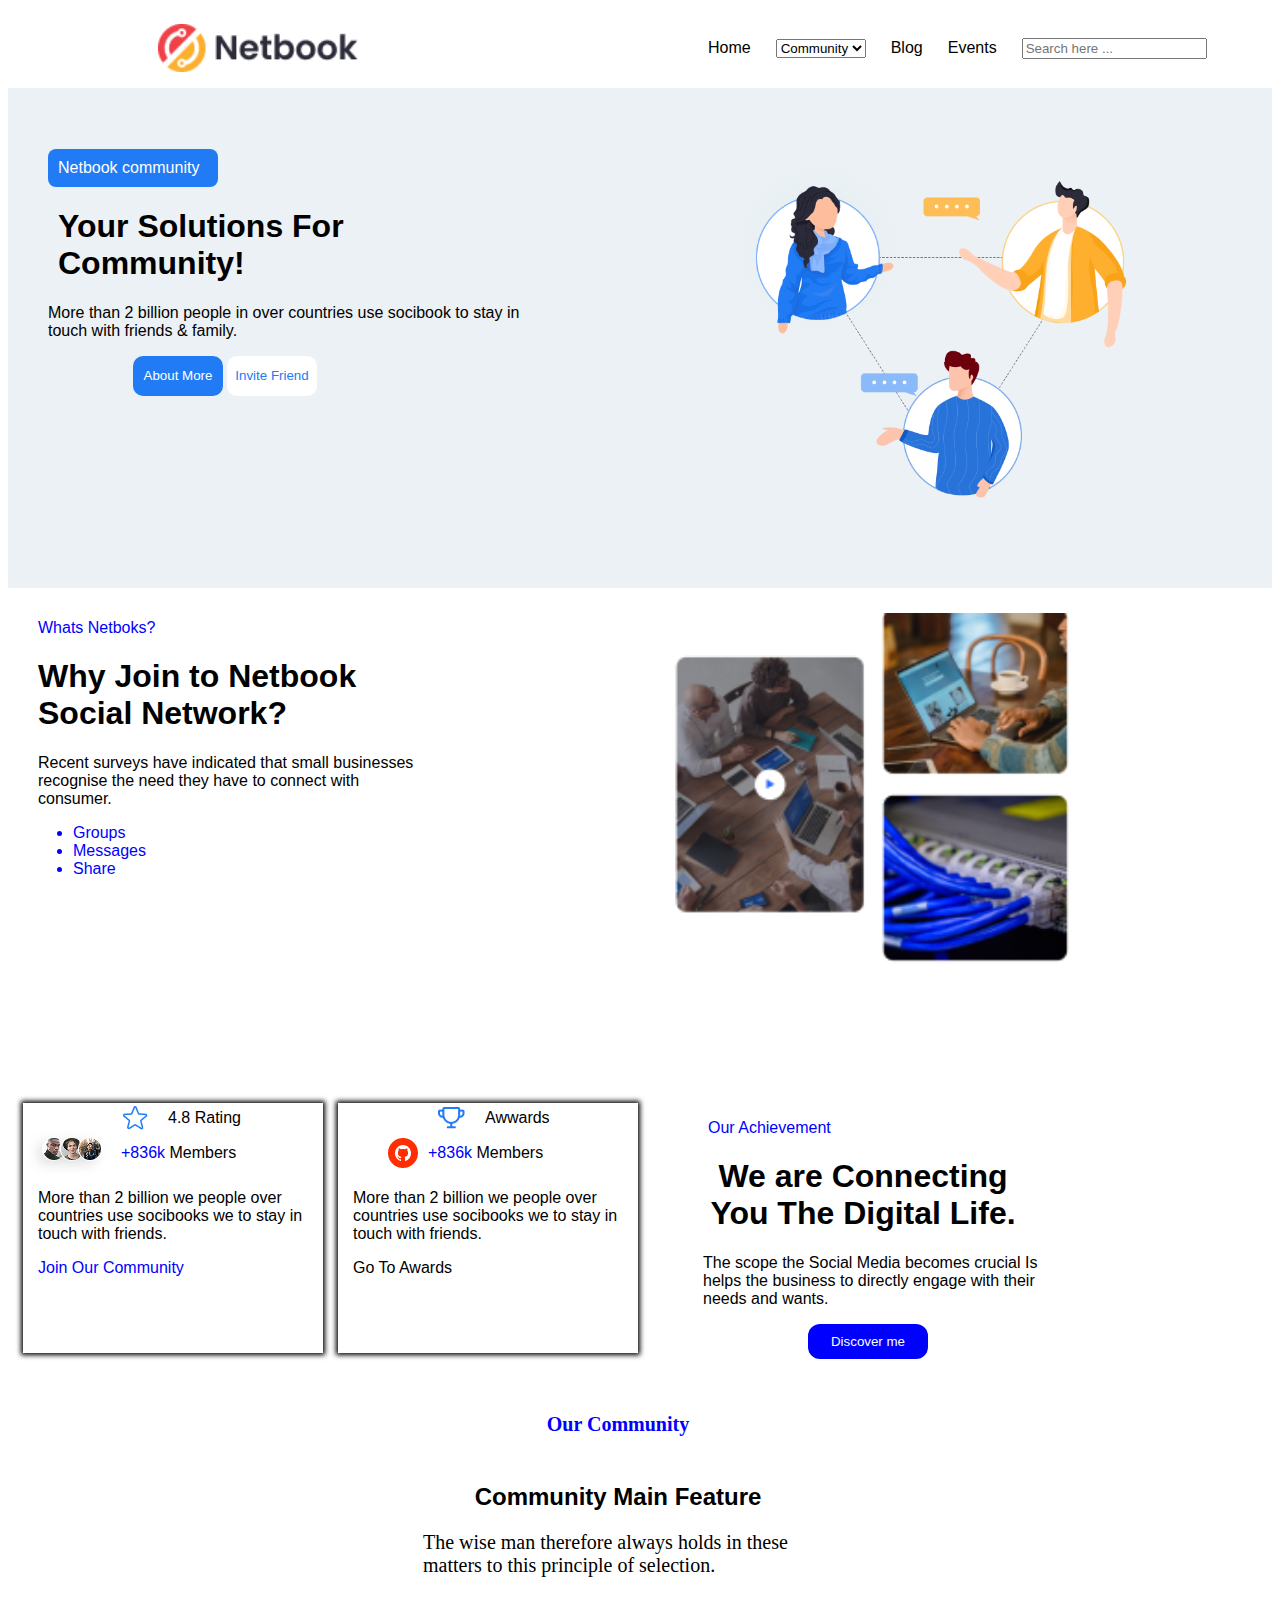
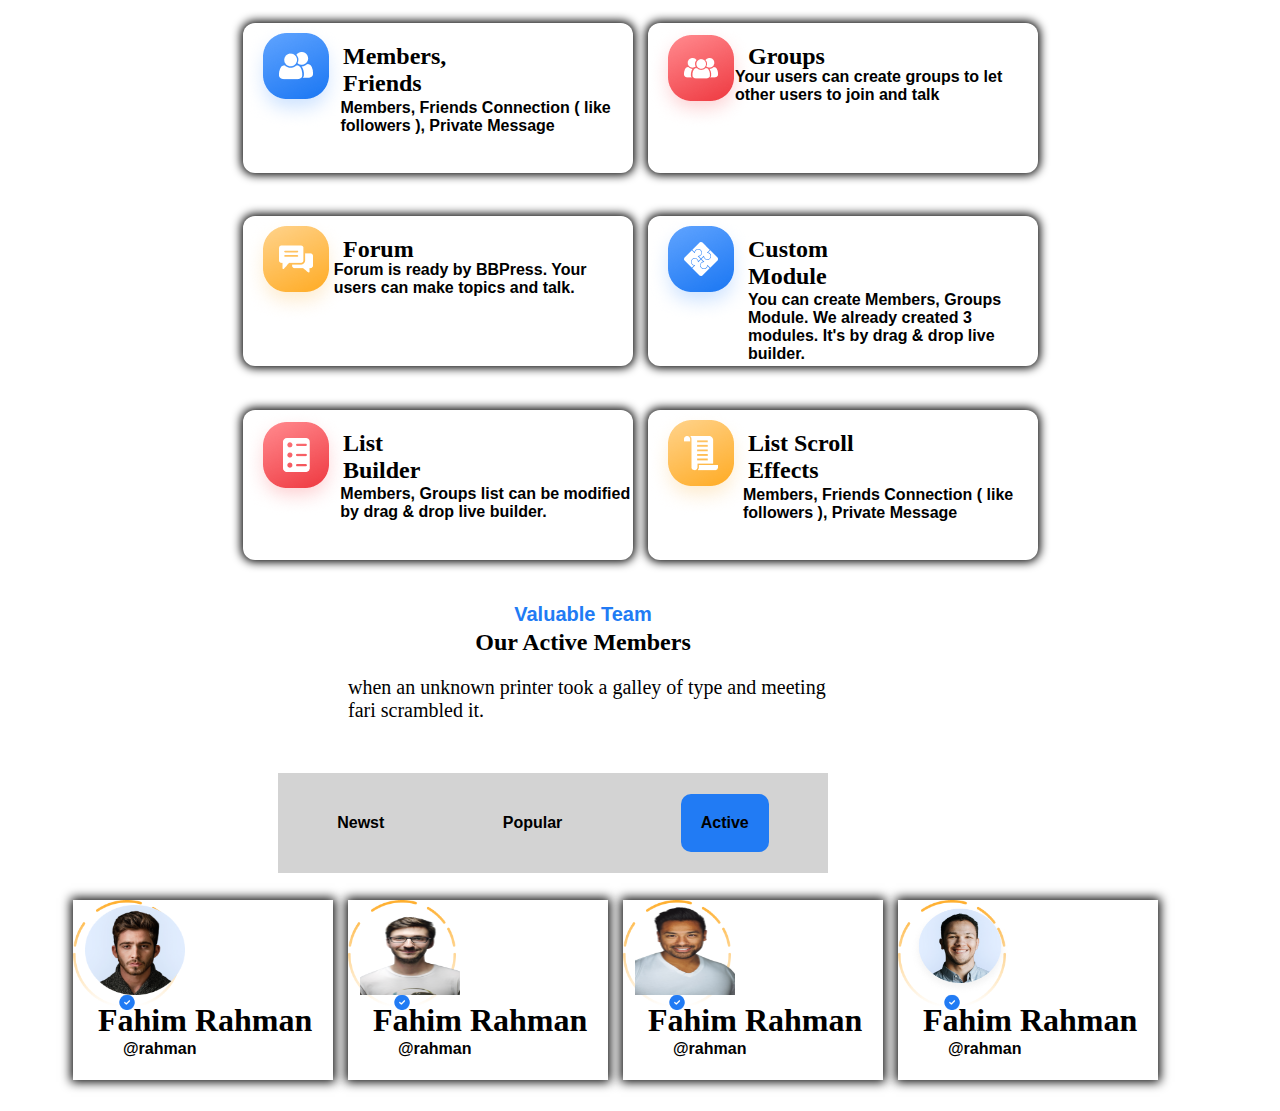
<file: index.html>
<!DOCTYPE html>
<html lang="en">

<head>
    <meta charset="UTF-8">
    <meta name="viewport" content="width=device-width, initial-scale=1.0">
    <title>Document</title>
    <link rel="stylesheet" href="./style.css">
</head>

<body>
    <div class="main">
        <div class="logo">
            <img src="./logo (13).png" alt="">
        </div>
        <div class="menu">
            <p>Home</p>
            <select name="" id="">
                <option value="">Community</option>
                <option value="">Community</option>
            </select>
            <p>Blog</p>
            <p>Events</p>
            <input type="search" name="" id="search" placeholder="Search here ...">
        </div>
    </div>
    <div class="start">
        <div class="solutions">
            <p class="header">Netbook community</p>
            <h1>Your Solutions For Community!</h1>
            <p>More than 2 billion people in over countries use socibook to stay in touch with friends & family.</p>
            <div class="buttons">
                <button class="b1">About More</button>
                <button class="b2">Invite Friend</button>
            </div>
        </div>
        <div class="connect">

        </div>
    </div>
    <div class="join">
        <div class="info">
            <p>Whats Netboks?</p>
            <h1>Why Join to Netbook Social Network?</h1>
            <p style="color: black;">Recent surveys have indicated that small businesses recognise the need they have to
                connect with
                consumer.</p>
            <li>Groups</li>
            <li>Messages</li>
            <li>Share</li>
        </div>
        <div class="images">

        </div>
    </div>
    <div class="rating-awards">
        <div class="rating-card">
            <div class="hed">
                <img src="./Star.png" alt=""> <span style="margin-left: 20px;font-family: 'popins',sans-serif;">4.8
                    Rating</span>
            </div>
            <div class="members">
                <img src="./people.png" alt="">
                <p style="margin-left: 5px; font-family: 'Popins',sans-serif;"><span style="color: blue;">+836k</span>
                    Members</p>
            </div>
            <div class="information1">
                <p>More than 2 billion we people over countries use socibooks we to stay in touch with friends.</p>
                <p style="color: blue;">Join Our Community</p>
            </div>
        </div>
        <div class="rating-card">
            <div class="hed">
                <img src="./Trophy.png" alt=""> <span style="margin-left: 20px;font-family: 'popins',sans-serif;">
                    Awwards</span>
            </div>
            <div class="members">
                <img src="./9d5441234848934573fb9d09c94d09b968f47f45.png" alt="" style="margin-left: 50px;">
                <p style="margin-left: 5px; font-family: 'Popins',sans-serif;"><span style="color: blue;">+836k</span>
                    Members</p>
            </div>
            <div class="information1">
                <p>More than 2 billion we people over countries use socibooks we to stay in touch with friends.</p>
                <p>Go To Awards</p>
            </div>
        </div>
        <div class="achievements">
            <p style="color: blue; margin-left: 20px;font-family: 'Popins',sans-serif;">Our Achievement</p>
            <h1>We are Connecting You The Digital Life.</h1>
            <p>The scope the Social Media becomes crucial Is helps the business to directly engage with their needs and
                wants.</p>
            <button>Discover me</button>
        </div>
    </div>
    <div class="community">
        <div class="des">
            <h6>Our Community</h6>
            <h2 style="text-align: center;">Community Main Feature</h2>
            <p>The wise man therefore always holds in these matters to this principle of selection.</p>
            <p></p>
        </div>
        <div class="cards">
            <div class="c1">
                <div class="iconic">
                    <img src="./Icon (25).png" alt="">

                </div>
                <h2>Members, Friends</h2><br>
                <div class="para">
                    <p>Members, Friends Connection ( like followers ), Private Message</p>
                </div>
                <!-- <p>Members, Friends Connection ( like followers ), Private Message</p> -->
            </div>
            <div class="c1">
                <div class="iconic">
                    <img src="./Icon (26).png" alt="">

                </div>
                <h2>Groups</h2><br>
                <div class="para">
                    <p style="margin-left: 25px;margin-top: -15px;">Your users can create groups to let other users to
                        join and talk</p>
                </div>
                <!-- <p>Members, Friends Connection ( like followers ), Private Message</p> -->
            </div>
            <div class="c1">
                <div class="iconic">
                    <img src="./Icon (27).png" alt="">

                </div>
                <h2>Forum</h2><br>
                <div class="para">
                    <p style="margin-left: 35px;margin-top: -15px;">Forum is ready by BBPress. Your users can make
                        topics and talk.</p>
                </div>
                <!-- <p>Members, Friends Connection ( like followers ), Private Message</p> -->
            </div>
            <div class="c1">
                <div class="iconic">
                    <img src="./Icon (28).png" alt="">

                </div>
                <h2>Custom Module</h2><br>
                <div class="para">
                    <p style="margin-left: 35px;margin-top: 15px;">You can create Members, Groups Module. We already
                        created 3 modules. It's by drag & drop live builder.</p>
                </div>
                <!-- <p>Members, Friends Connection ( like followers ), Private Message</p> -->
            </div>
            <div class="c1">
                <div class="iconic">
                    <img src="./Icon (30).png" alt="">

                </div>
                <h2>List Builder</h2><br>
                <div class="para">
                    <p style="margin-left: 35px;margin-top: 15px;">Members, Groups list can be modified by drag & drop
                        live builder.</p>
                </div>
                <!-- <p>Members, Friends Connection ( like followers ), Private Message</p> -->
            </div>
            <div class="c1">
                <div class="iconic">
                    <img src="./Icon (29).png" alt="">

                </div>
                <h2>List Scroll Effects</h2><br>
                <div class="para">
                    <p>Members, Friends Connection ( like followers ), Private Message</p>
                </div>
                <!-- <p>Members, Friends Connection ( like followers ), Private Message</p> -->
            </div>
        </div>
    </div>
    <div class="team">
        <div class="describe">
            <h5 style="color:rgba(33, 123, 244, 1); ;">Valuable Team</h5>
            <h2>Our Active Members</h2>
            <p>when an unknown printer took a galley of type and meeting fari scrambled it.</p>
        </div>
        <div class="motions">
            <p>Newst</p>
            <p>Popular</p>
            <p class="active">Active</p>
        </div>
        <div class="followers">
            <div class="bloger1">
                <img src="./Abstrack.png" alt="" height="100px" class="circle">
                <img src="./Image (30).png" alt="" height="90px" class="joker">
            <h1>Fahim Rahman</h1>
            <p style="margin-top: -20px; margin-left: 50px;font-family: 'Popins',sans-serif;font-weight: bold;">@rahman</p>
            </div>
            <div class="bloger1">
                <img src="./Abstrack.png" alt="" height="100px" class="circle">
                <img src="./4bf15a62e26a9f2b154eed029a07f7736b5c4be9.png" alt="" height="90px" class="joker">
            <h1>Fahim Rahman</h1>
            <p style="margin-top: -20px; margin-left: 50px;font-family: 'Popins',sans-serif;font-weight: bold;">@rahman</p>
            </div>
            <div class="bloger1">
                <img src="./Abstrack.png" alt="" height="100px" class="circle">
                <img src="./0c711224775590981b6c5750f59d46961a681b65.png" alt="" height="90px" class="joker">
            <h1>Fahim Rahman</h1>
            <p style="margin-top: -20px; margin-left: 50px;font-family: 'Popins',sans-serif;font-weight: bold;">@rahman</p>
            </div>
            <div class="bloger1">
                <img src="./Abstrack.png" alt="" height="100px" class="circle">
                <img src="./Image (32).png" alt="" height="90px" class="joker">
            <h1>Fahim Rahman</h1>
            <p style="margin-top: -20px; margin-left: 50px;font-family: 'Popins',sans-serif;font-weight: bold;">@rahman</p>
            </div>
        </div>
    </div>
</body>

</html>
</file>
<file: style.css>
.main {
  width: 100%;
  height: 80px;
  display: flex;
}

.logo {
  width: 200px;
  height: 80px;
  display: flex;
  align-items: center;
  margin-left: 150px;
}

.logo img {
  width: 200px;
}

.menu {
  margin-left: 350px;
  display: flex;
  align-items: center;
  gap: 25px;
  font-family: "Popins", sans-serif;
}

.start {
  width: 100%;
  height: 500px;
  background-color: hsl(200, 29%, 94%);
  display: flex;
}

.solutions {
  width: 500px;
  height: 350px;
  margin-top: 45px;
  margin-left: 25px;
}

.header {
  color: white;
  border-radius: 8px;
  margin-left: 15px;
  width: 150px;
  background-color: rgb(33, 123, 244);
  padding: 10px 10px;
}

.solutions h1 {
  font-family: "Popins", sans-serif;
  margin-left: 25px;
  font-weight: bolder;
}

.solutions p {
  margin-left: 15px;
  font-family: "Popins", sans-serif;
}

.buttons {
  margin-left: 100px;
}

.b1, .b2 {
  border-radius: 10px;
  border: none;
  background-color: rgb(33, 123, 244);
  color: white;
  height: 40px;
  width: 90px;
}

.b2 {
  background-color: white;
  color: rgb(33, 123, 244);
}

.connect {
  margin-top: 60px;
  width: 480px;
  height: 350px;
  margin-left: 150px;
  background-image: url("./Iamge.png");
  background-size: contain;
  background-position: center center;
  background-repeat: no-repeat;
}

.join {
  width: 100%;
  height: 500px;
  display: flex;
}

.info {
  margin-top: 15px;
  margin-left: 15px;
  width: 400px;
  height: 300px;
}

.info p {
  margin-left: 15px;
  color: blue;
  font-family: "Popins", sans-serif;
}

.info h1 {
  font-family: "Popins", sans-serif;
  margin-left: 15px;
}

.info li {
  margin-left: 50px;
  color: blue;
  font-family: "Popins", sans-serif;
}

.images {
  display: grid;
  margin-top: 25px;
  margin-left: 200px;
  width: 450px;
  height: 360px;
  background-image: url("./image.png");
  background-repeat: no-repeat;
  background-size: contain;
  background-position: center center;
  background-size: cover;
}

.rating-awards {
  display: flex;
  width: 100%;
  height: 300px;
}

.rating-card {
  box-shadow: 0px 0px 5px 2px;
  width: 300px;
  height: 250px;
  margin-top: 15px;
  margin-left: 15px;
}

.hed {
  width: 100%;
  height: 30px;
  display: flex;
  align-items: center;
}

.hed img {
  margin-left: 100px;
}

.members {
  width: 100%;
  height: 40px;
  display: flex;
  align-items: center;
  gap: 5px;
}

.information1 {
  margin-left: 15px;
  font-family: "Popins", sans-serif;
}

.achievements {
  margin-top: 15px;
  width: 350px;
  height: 280px;
  margin-left: 50px;
}

.achievements h1 {
  font-family: "Popins", sans-serif;
  text-align: center;
}

.achievements p {
  margin-left: 15px;
  font-family: "Popins", sans-serif;
}

.achievements button {
  background-color: blue;
  color: white;
  width: 120px;
  margin-left: 120px;
  border: none;
  height: 35px;
  border-radius: 12px;
}

.community {
  width: 100%;
  height: 800px;
  display: flex;
}

.des {
  margin-top: 15px;
  width: 420px;
  height: 300px;
  margin-left: 400px;
}

.des h2 {
  font-family: "Stapel", sans-serif;
}

.des h6 {
  color: blue;
  margin-top: 10px;
  text-align: center;
  font-size: 20px;
}

.des p {
  margin-left: 15px;
  font-size: 20px;
}

.cards {
  margin-left: -600px;
  margin-top: 220px;
  display: flex;
  width: 850px;
  height: 580px;
  flex-wrap: wrap;
}

.c1 {
  width: 390px;
  height: 150px;
  margin-left: 15px;
  margin-top: 15px;
  display: flex;
  box-shadow: 0px 0px 10px 2px;
  border-radius: 12px;
}

.iconic {
  width: 100px;
  height: 100px;
}

.para {
  font-weight: bold;
  font-family: "Popins", sans-serif;
  margin-left: -115px;
  margin-top: 60px;
}

.team {
  width: 100%;
  height: 500px;
}

.describe {
  margin-top: 15px;
  margin-left: 325px;
  width: 500px;
  height: 150px;
}

.describe h5 {
  font-family: "Popins", sans-serif;
  margin-top: 10px;
  text-align: center;
  font-size: 20px;
}

.describe h2 {
  margin-top: -30px;
  text-align: center;
}

.describe p {
  margin-left: 15px;
  font-size: 20px;
}

.motions {
  display: flex;
  margin-left: 270px;
  margin-top: 20px;
  width: 550px;
  height: 100px;
  background-color: lightgrey;
  justify-content: space-around;
  align-items: center;
  font-family: "Popins", sans-serif;
  font-weight: bold;
}

.active {
  background-color: rgb(33, 123, 244);
  padding: 20px 20px;
  border-radius: 10px;
}

.followers {
  margin-left: 50px;
  width: 90%;
  height: 180px;
  margin-top: 20px;
  display: flex;
}

.bloger1 {
  margin-left: 15px;
  margin-top: 7px;
  width: 250px;
  height: 180px;
  box-shadow: 0px 0px 10px 2px;
  padding-right: 10px;
}

.bloger1 h1 {
  margin-top: -12px;
  margin-left: 25px;
}

.joker {
  padding-right: 10px;
  margin-bottom: 15px;
  width: 100px;
  margin-left: -100px;
}

.circle {
  height: 110px;
}

.install-app {
  width: 100%;
  height: 500px;
  background-color: rgb(229, 240, 253);
  display: flex;
}

.find {
  width: 500px;
  height: 450px;
  margin-top: 15px;
  margin-left: 15px;
}

.find h4 {
  margin-left: 15px;
  font-family: "Popins", sans-serif;
  color: blue;
}

.find h1 {
  text-align: center;
  font-size: 45px;
  font-family: "Popins", sans-serif;
}

.find p {
  margin-left: 15px;
  font-size: 28px;
  font-family: "Popins", sans-serif;
}

.stores {
  width: 500px;
  display: flex;
}

.google-play {
  margin-top: 20px;
  height: 55px;
}

.log-sec {
  margin-top: -420px;
  width: 400px;
  height: 450px;
  margin-left: 700px;
}

.phone {
  margin-left: -90px;
}

.abstract {
  margin-left: 45px;
  margin-top: -295px;
}

.news {
  width: 100%;
  height: 500px;
}

.application {
  margin-top: 15px;
  width: 200px;
  height: 100px;
  margin-left: 490px;
}

.application h4 {
  text-align: center;
  font-size: 20px;
}

.application h1 {
  font-family: "Popins", sans-serif;
  margin-top: -10px;
  text-align: center;
}

.kartinki {
  display: flex;
  margin-top: 15px;
  width: 100%;
  height: 400px;
  justify-content: space-around;
}

.k1 {
  border-radius: 8px;
  margin-top: 15px;
  margin-left: 15px;
  width: 300px;
  height: 300px;
  box-shadow: 0px 0px 10px 2px;
}

.k1 p {
  font-family: "Popins", sans-serif;
  margin-left: 15px;
}/*# sourceMappingURL=style.css.map */
</file>
